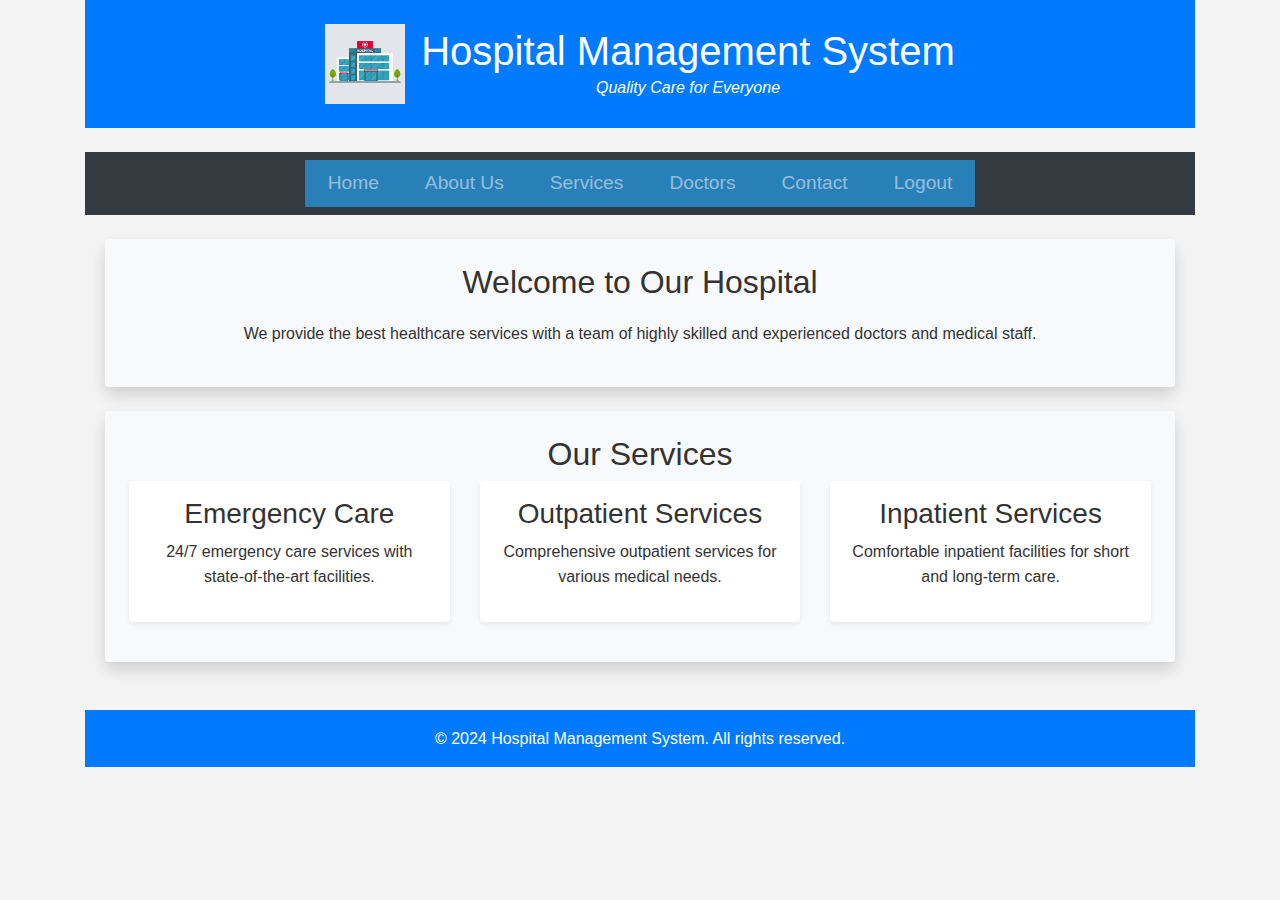
<file: index.html>
<!DOCTYPE html>
<html lang="en">
<head>
    <meta charset="UTF-8">
    <meta name="viewport" content="width=device-width, initial-scale=1.0">
    <title>Hospital Management System</title>
    <link href="https://stackpath.bootstrapcdn.com/bootstrap/4.5.2/css/bootstrap.min.css" rel="stylesheet">
    <link rel="stylesheet" href="styles.css">
</head>
<body>
    <div class="container">
        <header class="bg-primary text-white text-center py-4">
            <div class="d-flex justify-content-center align-items-center">
                <img src="download.jpg" alt="Hospital Logo" class="img-fluid mr-3" style="height: 80px;">
                <div>
                    <h1 class="mb-0">Hospital Management System</h1>
                    <p class="tagline font-italic mb-0">Quality Care for Everyone</p>
                </div>
            </div>
        </header>
        <nav class="navbar navbar-expand-md navbar-dark bg-dark mt-4">
            <ul class="navbar-nav mx-auto">
                <li class="nav-item"><a class="nav-link" href="index.html">Home</a></li>
                <li class="nav-item"><a class="nav-link" href="about.html">About Us</a></li>
                <li class="nav-item"><a class="nav-link" href="services.html">Services</a></li>
                <li class="nav-item"><a class="nav-link" href="doctors.html">Doctors</a></li>
                <li class="nav-item"><a class="nav-link" href="contact.html">Contact</a></li>
                <li class="nav-item"><a class="nav-link" href="login.html">Logout</a></li>
            </ul>
        </nav>
        <main class="py-4">
            <section class="intro bg-light p-4 rounded text-center mb-4 shadow">
                <h2>Welcome to Our Hospital</h2>
                <p>We provide the best healthcare services with a team of highly skilled and experienced doctors and medical staff.</p>
            </section>
            <section class="services bg-light p-4 rounded text-center shadow">
                <h2>Our Services</h2>
                <div class="row">
                    <div class="col-md-4 mb-3">
                        <div class="service bg-white p-3 rounded shadow-sm">
                            <h3>Emergency Care</h3>
                            <p>24/7 emergency care services with state-of-the-art facilities.</p>
                        </div>
                    </div>
                    <div class="col-md-4 mb-3">
                        <div class="service bg-white p-3 rounded shadow-sm">
                            <h3>Outpatient Services</h3>
                            <p>Comprehensive outpatient services for various medical needs.</p>
                        </div>
                    </div>
                    <div class="col-md-4 mb-3">
                        <div class="service bg-white p-3 rounded shadow-sm">
                            <h3>Inpatient Services</h3>
                            <p>Comfortable inpatient facilities for short and long-term care.</p>
                        </div>
                    </div>
                </div>
            </section>
        </main>
        <footer class="bg-primary text-white text-center py-3 mt-4">
            <p class="mb-0">&copy; 2024 Hospital Management System. All rights reserved.</p>
        </footer>
    </div>
    <script src="https://code.jquery.com/jquery-3.5.1.slim.min.js"></script>
    <script src="https://cdn.jsdelivr.net/npm/@popperjs/core@2.9.2/dist/umd/popper.min.js"></script>
    <script src="https://stackpath.bootstrapcdn.com/bootstrap/4.5.2/js/bootstrap.min.js"></script>
</body>
</html>
</file>
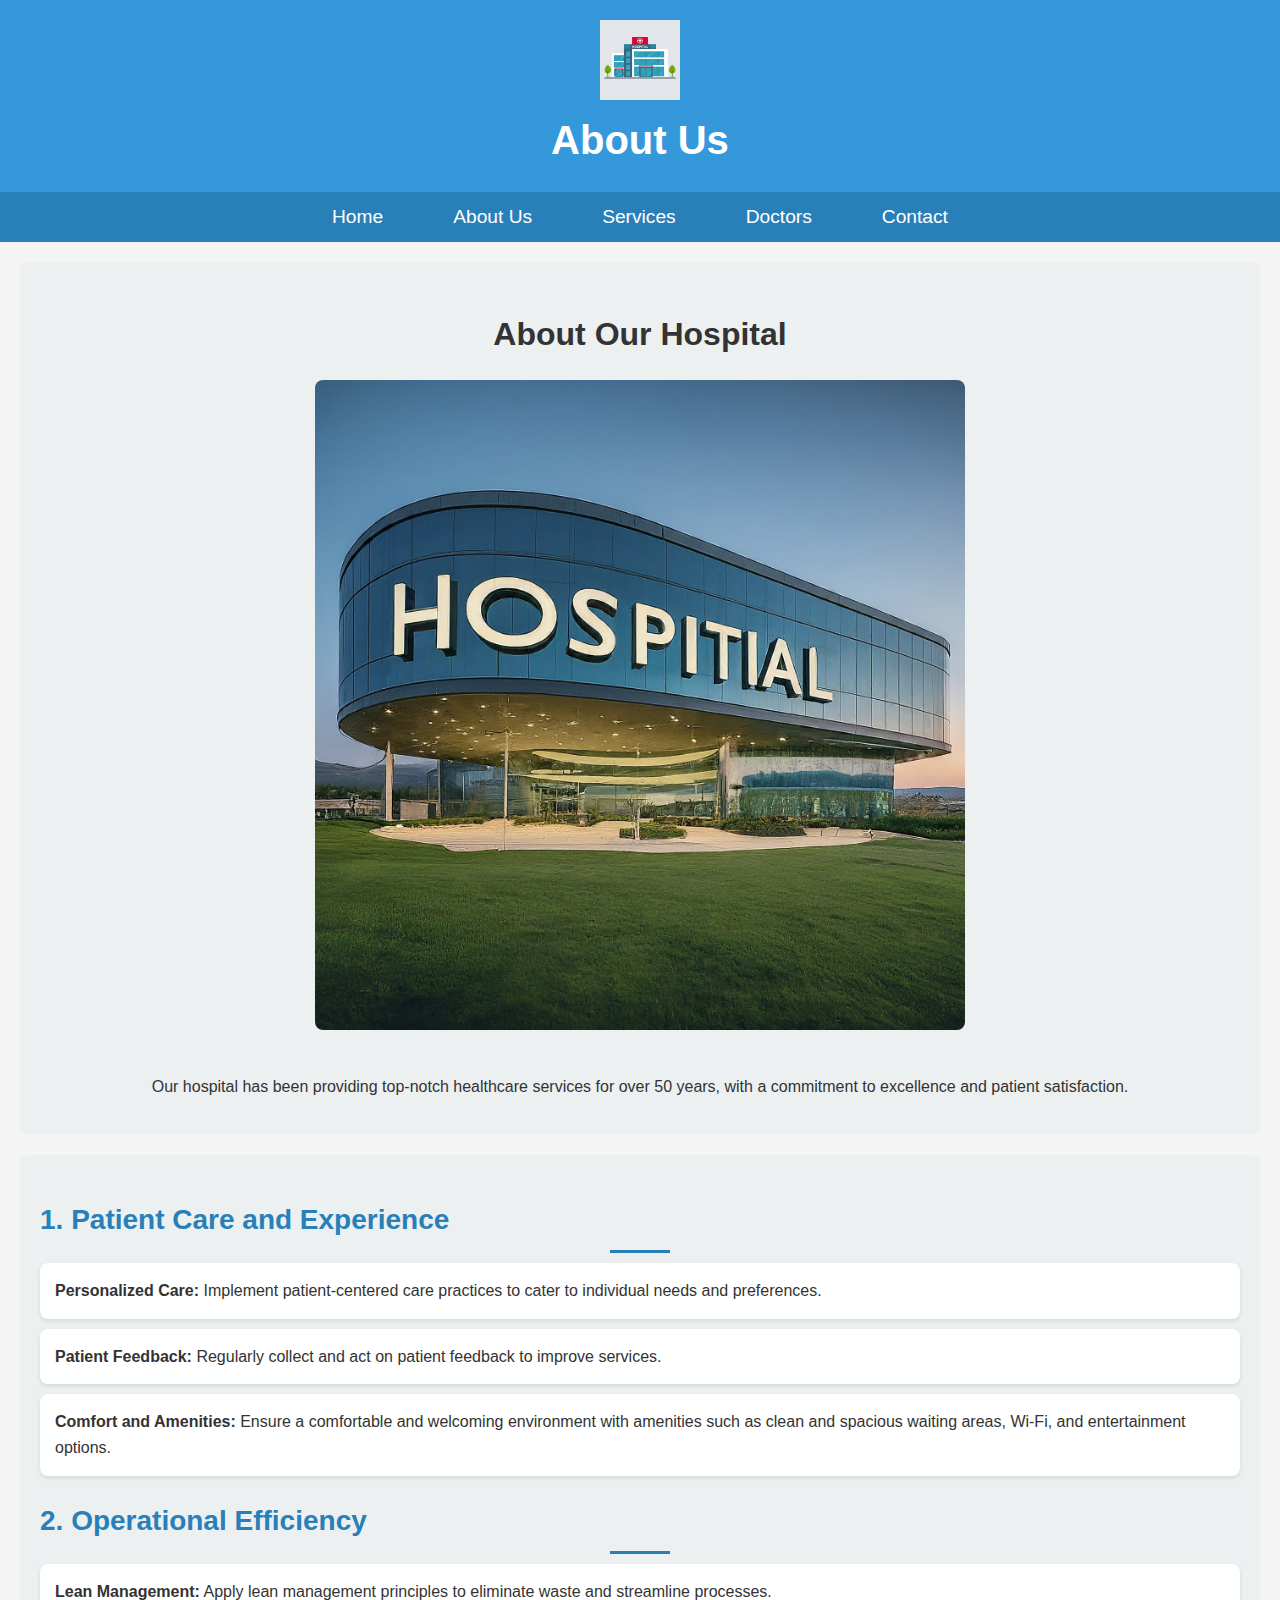
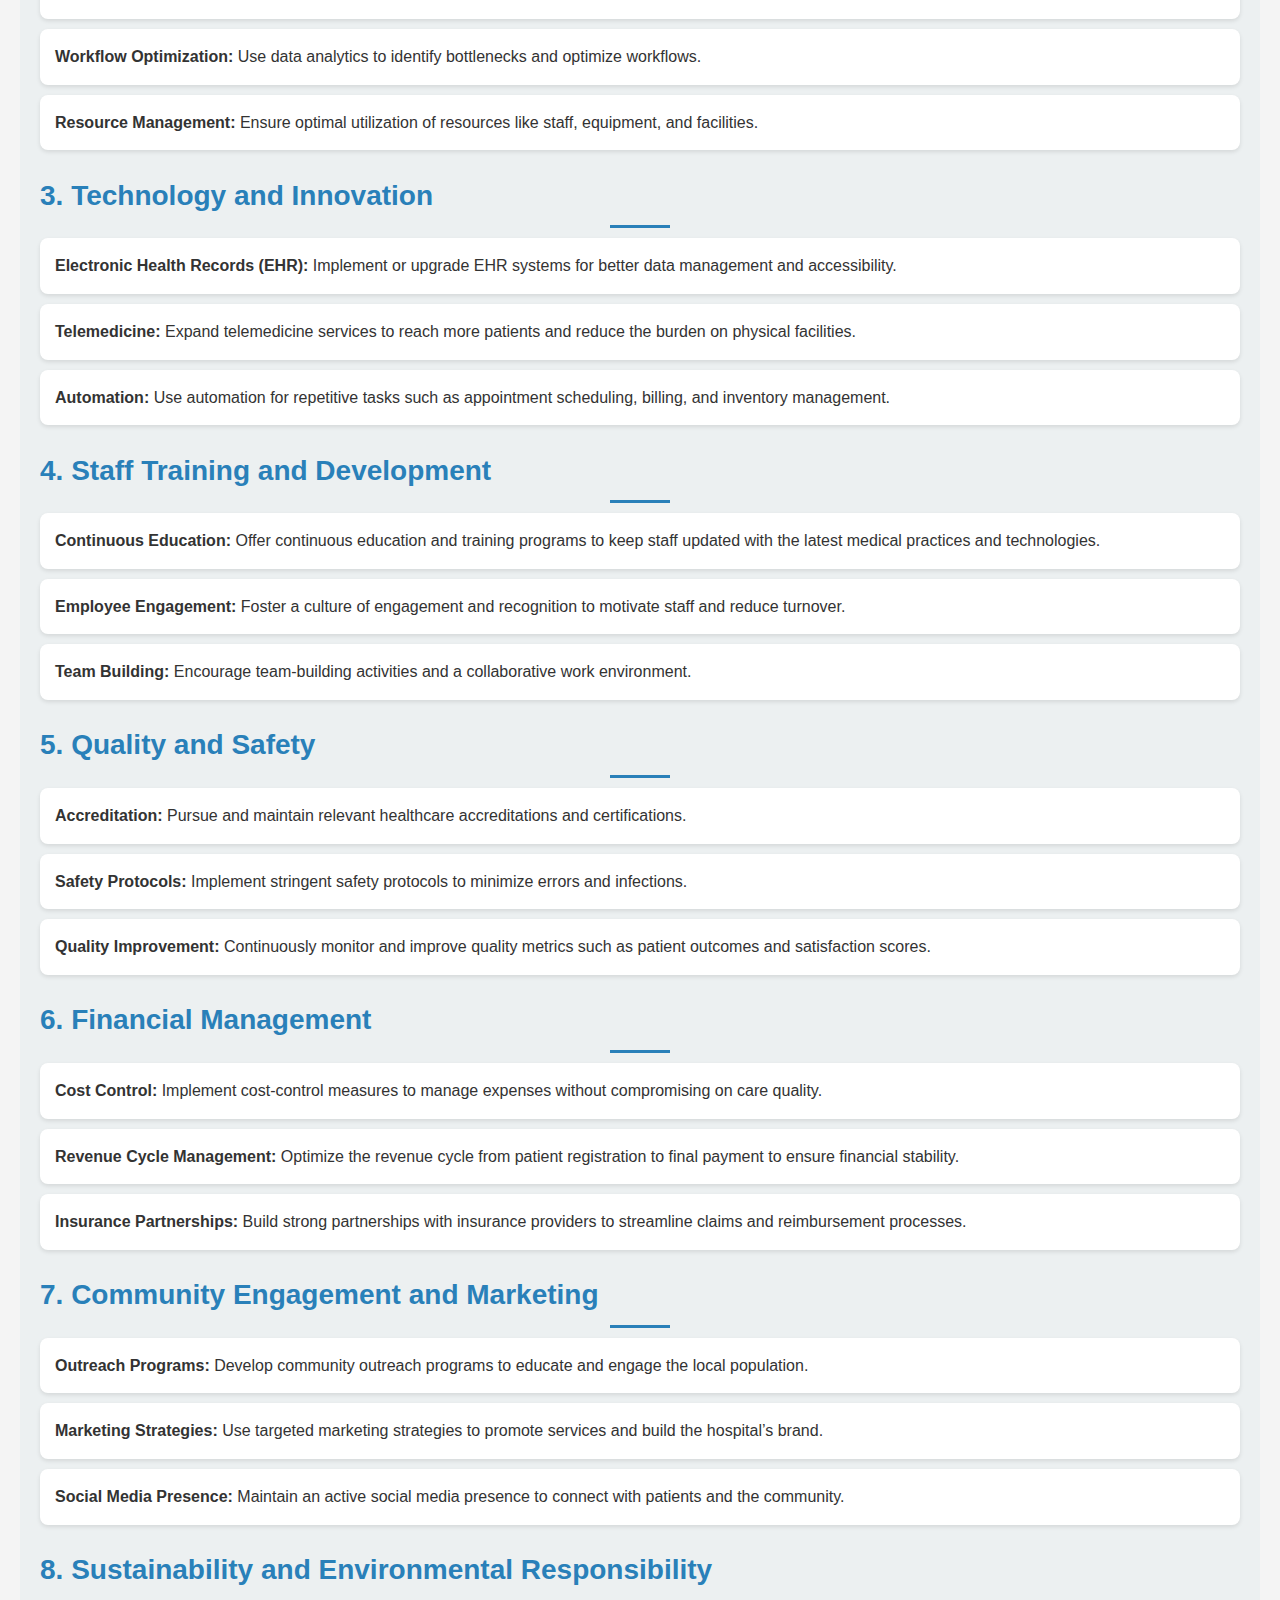
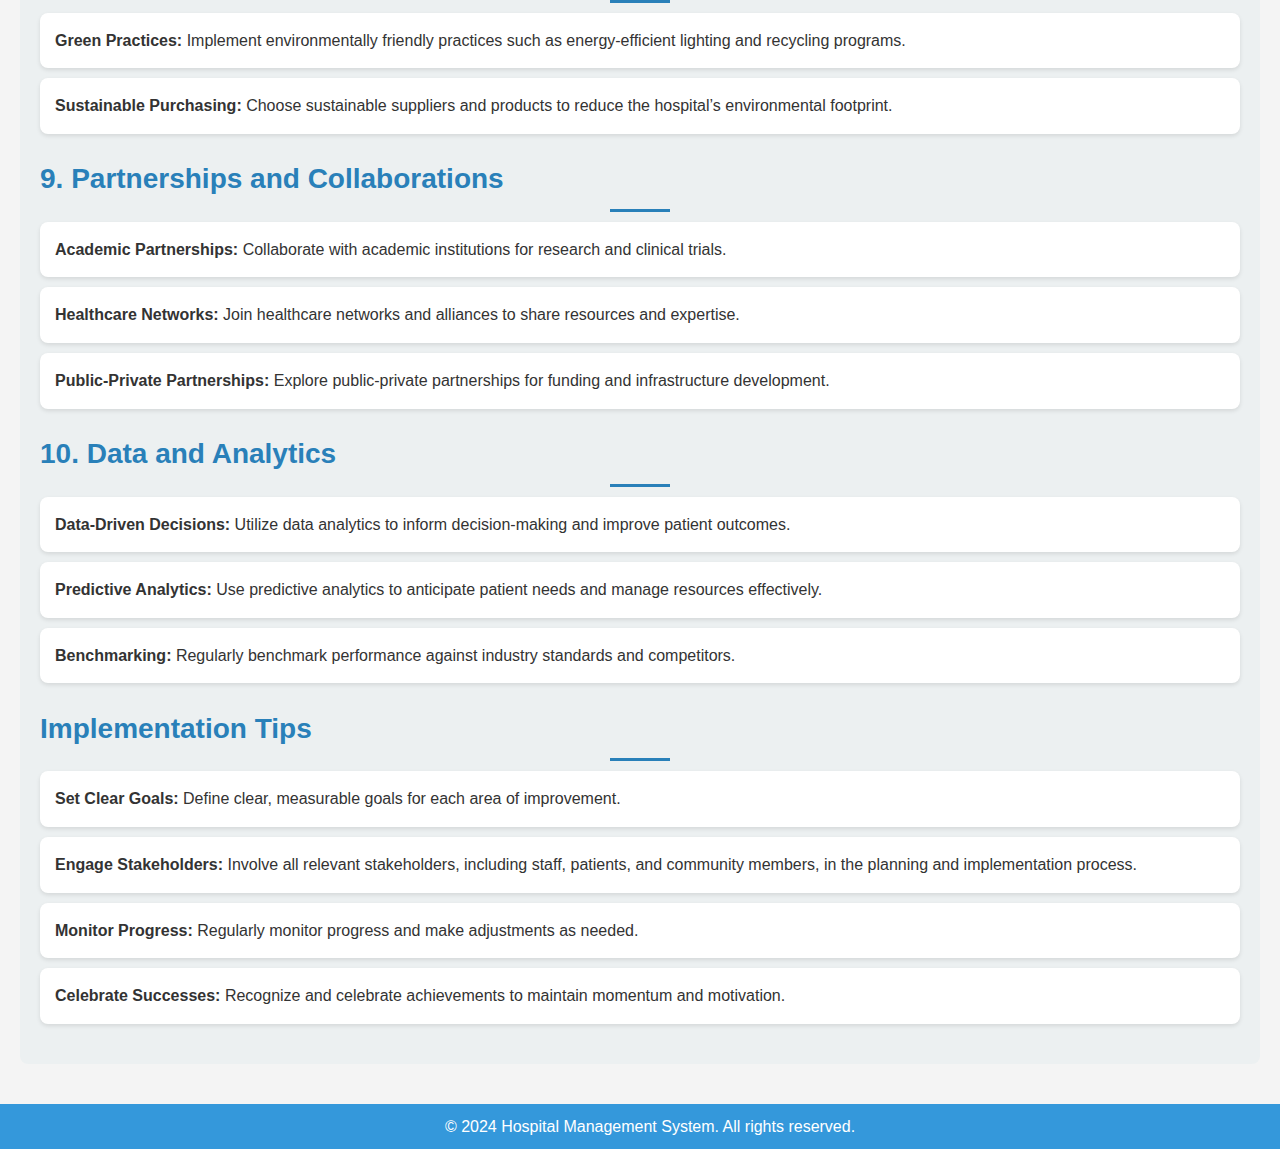
<file: about.html>
<!DOCTYPE html>
<html lang="en">
<head>
    <meta charset="UTF-8">
    <meta name="viewport" content="width=device-width, initial-scale=1.0">
    <title>About Us - Hospital Management System</title>
    <link rel="stylesheet" href="styles.css">
</head>
<body>
    <header>
        <div class="logo">
            <img src="download.jpg" alt="Hospital Logo">
        </div>
        <h1>About Us</h1>
    </header>
    <nav>
        <ul>
            <li><a href="index.html">Home</a></li>
            <li><a href="about.html">About Us</a></li>
            <li><a href="services.html">Services</a></li>
            <li><a href="doctors.html">Doctors</a></li>
            <li><a href="index.html#contact">Contact</a></li>
        </ul>
    </nav>
    <main>
        <section class="intro">
            <h2>About Our Hospital</h2>
            <img src="Hospital.jpg" alt="About Us" height="240" width="650">
            <p>Our hospital has been providing top-notch healthcare services for over 50 years, with a commitment to excellence and patient satisfaction.</p>
        </section>
        <section class="details">
            <div class="section">
                <h2>1. Patient Care and Experience</h2>
                <ul>
                    <li><strong>Personalized Care:</strong> Implement patient-centered care practices to cater to individual needs and preferences.</li>
                    <li><strong>Patient Feedback:</strong> Regularly collect and act on patient feedback to improve services.</li>
                    <li><strong>Comfort and Amenities:</strong> Ensure a comfortable and welcoming environment with amenities such as clean and spacious waiting areas, Wi-Fi, and entertainment options.</li>
                </ul>
            </div>
            <div class="section">
                <h2>2. Operational Efficiency</h2>
                <ul>
                    <li><strong>Lean Management:</strong> Apply lean management principles to eliminate waste and streamline processes.</li>
                    <li><strong>Workflow Optimization:</strong> Use data analytics to identify bottlenecks and optimize workflows.</li>
                    <li><strong>Resource Management:</strong> Ensure optimal utilization of resources like staff, equipment, and facilities.</li>
                </ul>
            </div>
            <div class="section">
                <h2>3. Technology and Innovation</h2>
                <ul>
                    <li><strong>Electronic Health Records (EHR):</strong> Implement or upgrade EHR systems for better data management and accessibility.</li>
                    <li><strong>Telemedicine:</strong> Expand telemedicine services to reach more patients and reduce the burden on physical facilities.</li>
                    <li><strong>Automation:</strong> Use automation for repetitive tasks such as appointment scheduling, billing, and inventory management.</li>
                </ul>
            </div>
            <div class="section">
                <h2>4. Staff Training and Development</h2>
                <ul>
                    <li><strong>Continuous Education:</strong> Offer continuous education and training programs to keep staff updated with the latest medical practices and technologies.</li>
                    <li><strong>Employee Engagement:</strong> Foster a culture of engagement and recognition to motivate staff and reduce turnover.</li>
                    <li><strong>Team Building:</strong> Encourage team-building activities and a collaborative work environment.</li>
                </ul>
            </div>
            <div class="section">
                <h2>5. Quality and Safety</h2>
                <ul>
                    <li><strong>Accreditation:</strong> Pursue and maintain relevant healthcare accreditations and certifications.</li>
                    <li><strong>Safety Protocols:</strong> Implement stringent safety protocols to minimize errors and infections.</li>
                    <li><strong>Quality Improvement:</strong> Continuously monitor and improve quality metrics such as patient outcomes and satisfaction scores.</li>
                </ul>
            </div>
            <div class="section">
                <h2>6. Financial Management</h2>
                <ul>
                    <li><strong>Cost Control:</strong> Implement cost-control measures to manage expenses without compromising on care quality.</li>
                    <li><strong>Revenue Cycle Management:</strong> Optimize the revenue cycle from patient registration to final payment to ensure financial stability.</li>
                    <li><strong>Insurance Partnerships:</strong> Build strong partnerships with insurance providers to streamline claims and reimbursement processes.</li>
                </ul>
            </div>
            <div class="section">
                <h2>7. Community Engagement and Marketing</h2>
                <ul>
                    <li><strong>Outreach Programs:</strong> Develop community outreach programs to educate and engage the local population.</li>
                    <li><strong>Marketing Strategies:</strong> Use targeted marketing strategies to promote services and build the hospital’s brand.</li>
                    <li><strong>Social Media Presence:</strong> Maintain an active social media presence to connect with patients and the community.</li>
                </ul>
            </div>
            <div class="section">
                <h2>8. Sustainability and Environmental Responsibility</h2>
                <ul>
                    <li><strong>Green Practices:</strong> Implement environmentally friendly practices such as energy-efficient lighting and recycling programs.</li>
                    <li><strong>Sustainable Purchasing:</strong> Choose sustainable suppliers and products to reduce the hospital’s environmental footprint.</li>
                </ul>
            </div>
            <div class="section">
                <h2>9. Partnerships and Collaborations</h2>
                <ul>
                    <li><strong>Academic Partnerships:</strong> Collaborate with academic institutions for research and clinical trials.</li>
                    <li><strong>Healthcare Networks:</strong> Join healthcare networks and alliances to share resources and expertise.</li>
                    <li><strong>Public-Private Partnerships:</strong> Explore public-private partnerships for funding and infrastructure development.</li>
                </ul>
            </div>
            <div class="section">
                <h2>10. Data and Analytics</h2>
                <ul>
                    <li><strong>Data-Driven Decisions:</strong> Utilize data analytics to inform decision-making and improve patient outcomes.</li>
                    <li><strong>Predictive Analytics:</strong> Use predictive analytics to anticipate patient needs and manage resources effectively.</li>
                    <li><strong>Benchmarking:</strong> Regularly benchmark performance against industry standards and competitors.</li>
                </ul>
            </div>
            <div class="section">
                <h2>Implementation Tips</h2>
                <ul>
                    <li><strong>Set Clear Goals:</strong> Define clear, measurable goals for each area of improvement.</li>
                    <li><strong>Engage Stakeholders:</strong> Involve all relevant stakeholders, including staff, patients, and community members, in the planning and implementation process.</li>
                    <li><strong>Monitor Progress:</strong> Regularly monitor progress and make adjustments as needed.</li>
                    <li><strong>Celebrate Successes:</strong> Recognize and celebrate achievements to maintain momentum and motivation.</li>
                </ul>
            </div>
        </section>
    </main>
    <footer>
        <p>&copy; 2024 Hospital Management System. All rights reserved.</p>
    </footer>
    <button id="back-to-top" title="Back to Top">Top</button>
    <script>
        // Show or hide the button when scrolling
        window.onscroll = function() {
            scrollFunction();
        };

        function scrollFunction() {
            const button = document.getElementById("back-to-top");
            if (document.body.scrollTop > 20 || document.documentElement.scrollTop > 20) {
                button.style.display = "block";
            } else {
                button.style.display = "none";
            }
        }

        // Scroll to the top of the page when the button is clicked
        document.getElementById("back-to-top").onclick = function() {
            window.scrollTo({ top: 0, behavior: 'smooth' });
        };
    </script>
</body>
</html>
</file>
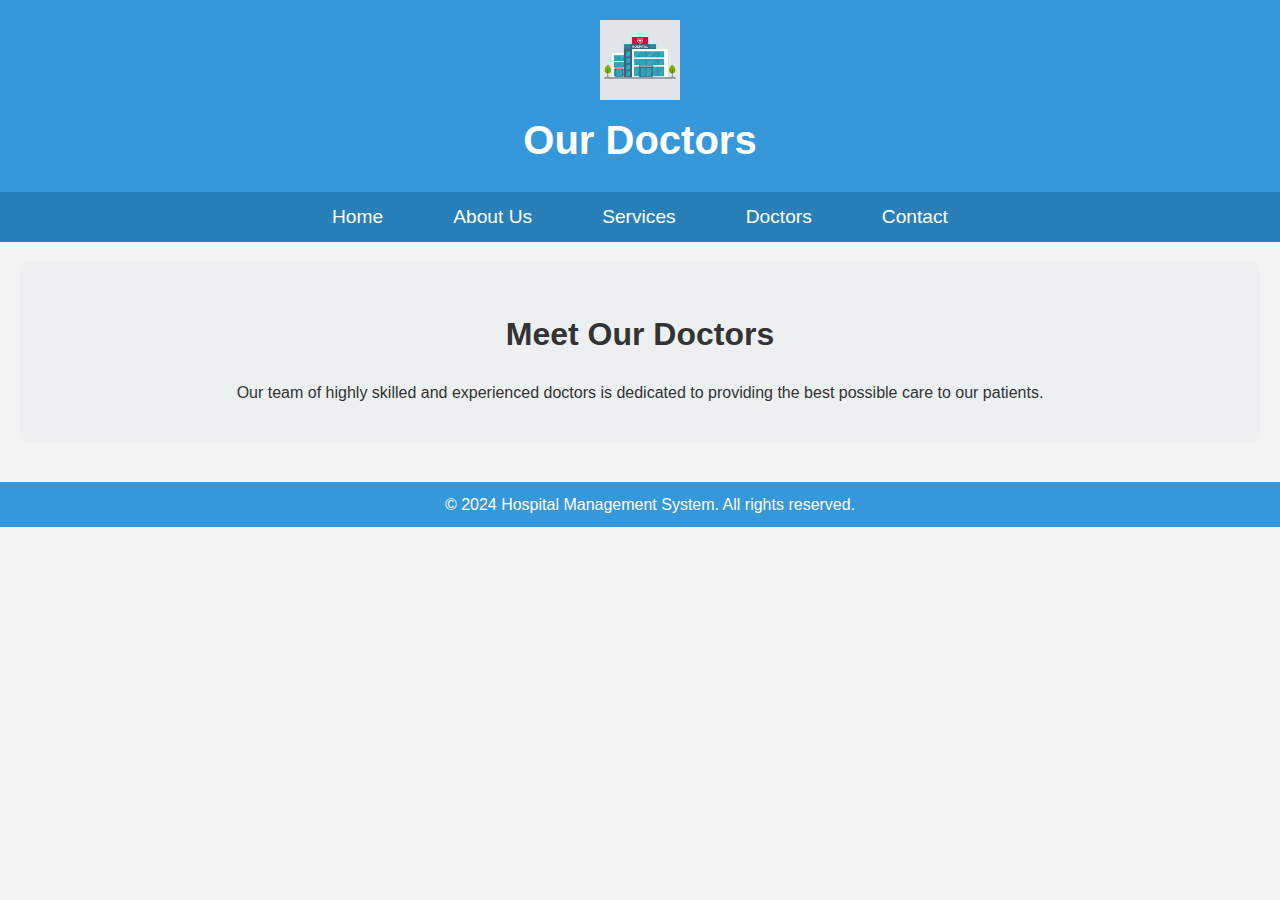
<file: doctors.html>
<!DOCTYPE html>
<html lang="en">
<head>
    <meta charset="UTF-8">
    <meta name="viewport" content="width=device-width, initial-scale=1.0">
    <title>Doctors - Hospital Management System</title>
    <link rel="stylesheet" href="styles.css">
</head>
<body>
    <header>
        <div class="logo">
            <img src="download.jpg" alt="Hospital Logo">
        </div>
        <h1>Our Doctors</h1>
    </header>
    <nav>
        <ul>
            <li><a href="index.html">Home</a></li>
            <li><a href="about.html">About Us</a></li>
            <li><a href="services.html">Services</a></li>
            <li><a href="doctors.html">Doctors</a></li>
            <li><a href="index.html#contact">Contact</a></li>
        </ul>
    </nav>
    <main>
        <section class="intro">
            <h2>Meet Our Doctors</h2>
            <p>Our team of highly skilled and experienced doctors is dedicated to providing the best possible care to our patients.</p>
        </section>
    </main>
    <footer>
        <p>&copy; 2024 Hospital Management System. All rights reserved.</p>
    </footer>
</body>
</html>
</file>
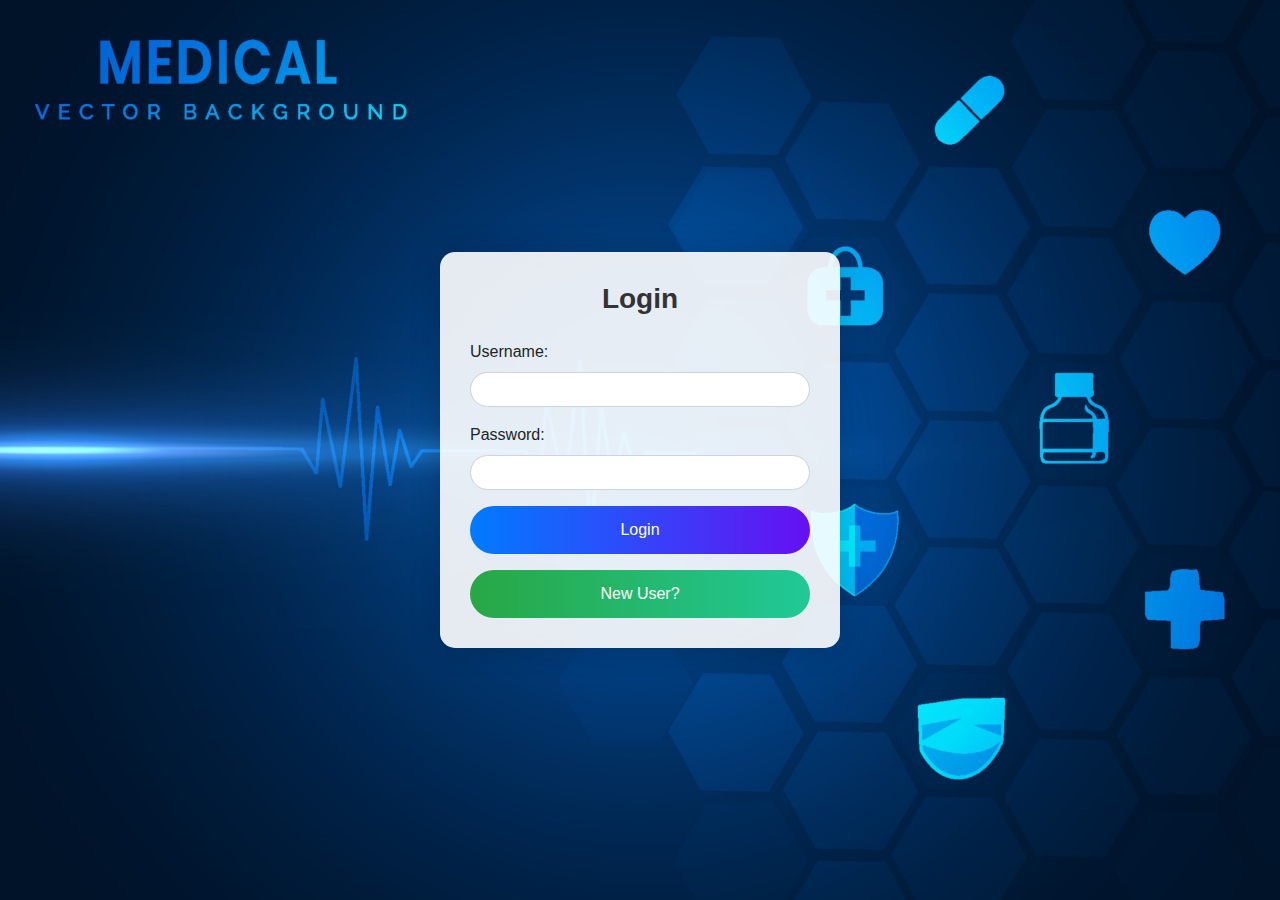
<file: login.html>
<!DOCTYPE html>
<html lang="en">
<head>
    <meta charset="UTF-8">
    <meta name="viewport" content="width=device-width, initial-scale=1.0">
    <title>Login - Hospital Management System</title>
    <link href="https://stackpath.bootstrapcdn.com/bootstrap/4.5.2/css/bootstrap.min.css" rel="stylesheet">
    <link rel="stylesheet" href="style.css"> <!-- Link to the external CSS file -->
</head>
<body>
    <div class="container">
        <!-- Login Form -->
        <div id="loginForm">
            <h2 class="title">Login</h2>
            <form id="loginFormElement">
                <div class="form-group">
                    <label for="loginUsername">Username:</label>
                    <input type="text" id="loginUsername" name="username" class="form-control" required>
                </div>
                <div class="form-group">
                    <label for="loginPassword">Password:</label>
                    <input type="password" id="loginPassword" name="password" class="form-control" required>
                </div>
                <button type="submit" class="btn btn-primary btn-block">Login</button>
                <p id="login-error-message" class="text-danger text-center"></p>
                <a href="registration.html" class="btn btn-secondary btn-block">New User?</a>
            </form>
        </div>
    </div>

    <script>
        document.getElementById('loginFormElement').addEventListener('submit', function(event) {
            event.preventDefault();
            var username = document.getElementById('loginUsername').value;
            var password = document.getElementById('loginPassword').value;
            var errorMessage = document.getElementById('login-error-message');

            // Simple hardcoded credentials check for demo
            if (username === 'Hospital' && password === 'admin') {
                // Redirect to the home page
                window.location.href = 'index.html';
            } else {
                errorMessage.textContent = 'Invalid username or password. Please try again.';
            }
        });
    </script>
</body>
</html>
</file>
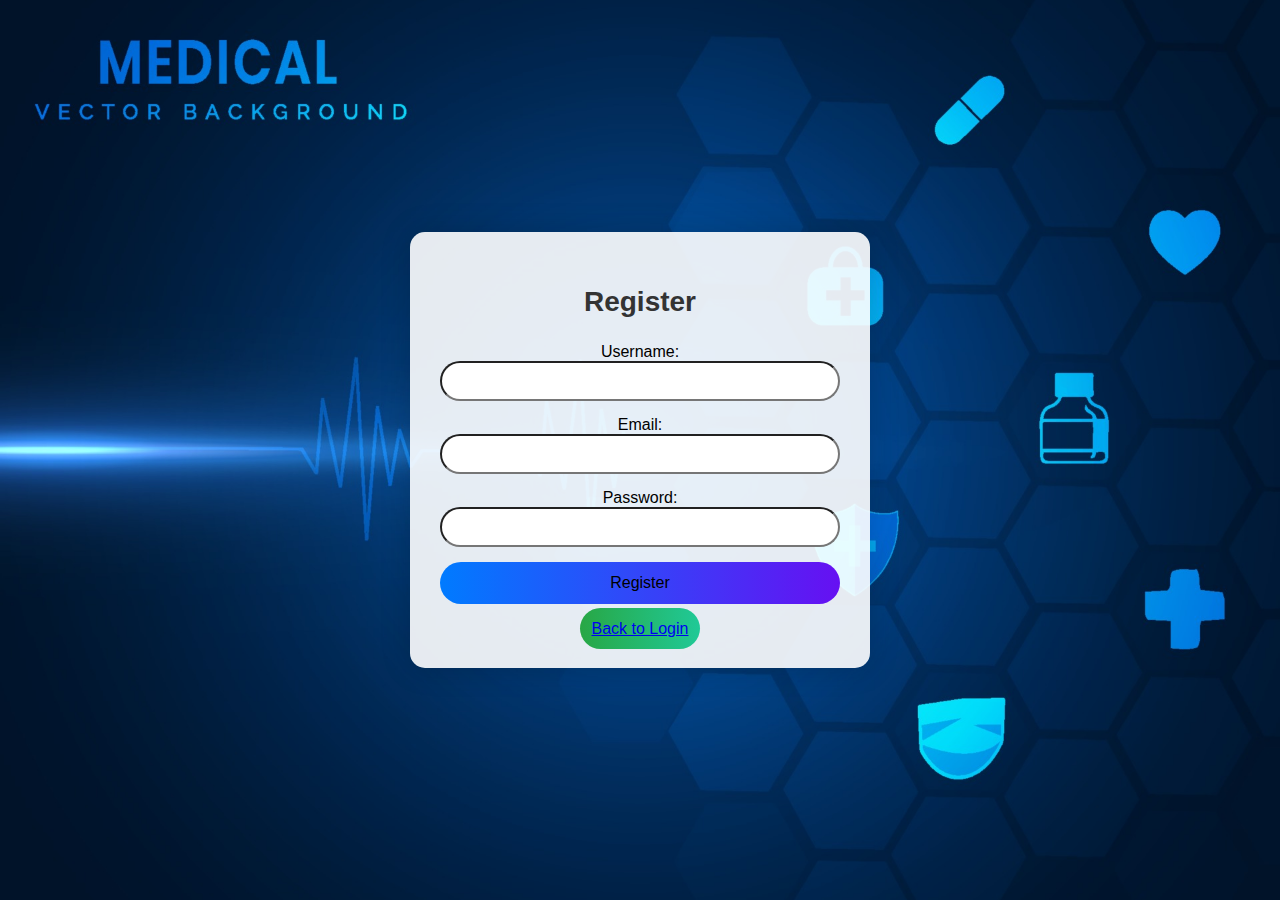
<file: registration.html>
<!DOCTYPE html>
<html lang="en">
<head>
    <meta charset="UTF-8">
    <meta name="viewport" content="width=device-width, initial-scale=1.0">
    <title>Registration - Hospital Management System</title>
    <link rel="stylesheet" href="regstyles.css"> <!-- Link to external CSS file -->
</head>
<body>
    <div class="container">
        <h2 class="title">Register</h2>
        <form id="registrationForm">
            <div class="form-group">
                <label for="username">Username:</label>
                <input type="text" id="username" name="username" class="form-control" required>
            </div>
            <div class="form-group">
                <label for="email">Email:</label>
                <input type="email" id="email" name="email" class="form-control" required>
            </div>
            <div class="form-group">
                <label for="password">Password:</label>
                <input type="password" id="password" name="password" class="form-control" required>
            </div>
            <button type="submit" class="btn btn-primary btn-block">Register</button>
            <p id="register-error-message" class="text-danger text-center"></p>
            <a href="login.html" class="btn btn-secondary btn-block">Back to Login</a>
        </form>
    </div>

    <script src="scripts.js"></script>
</body>
</html>
</file>
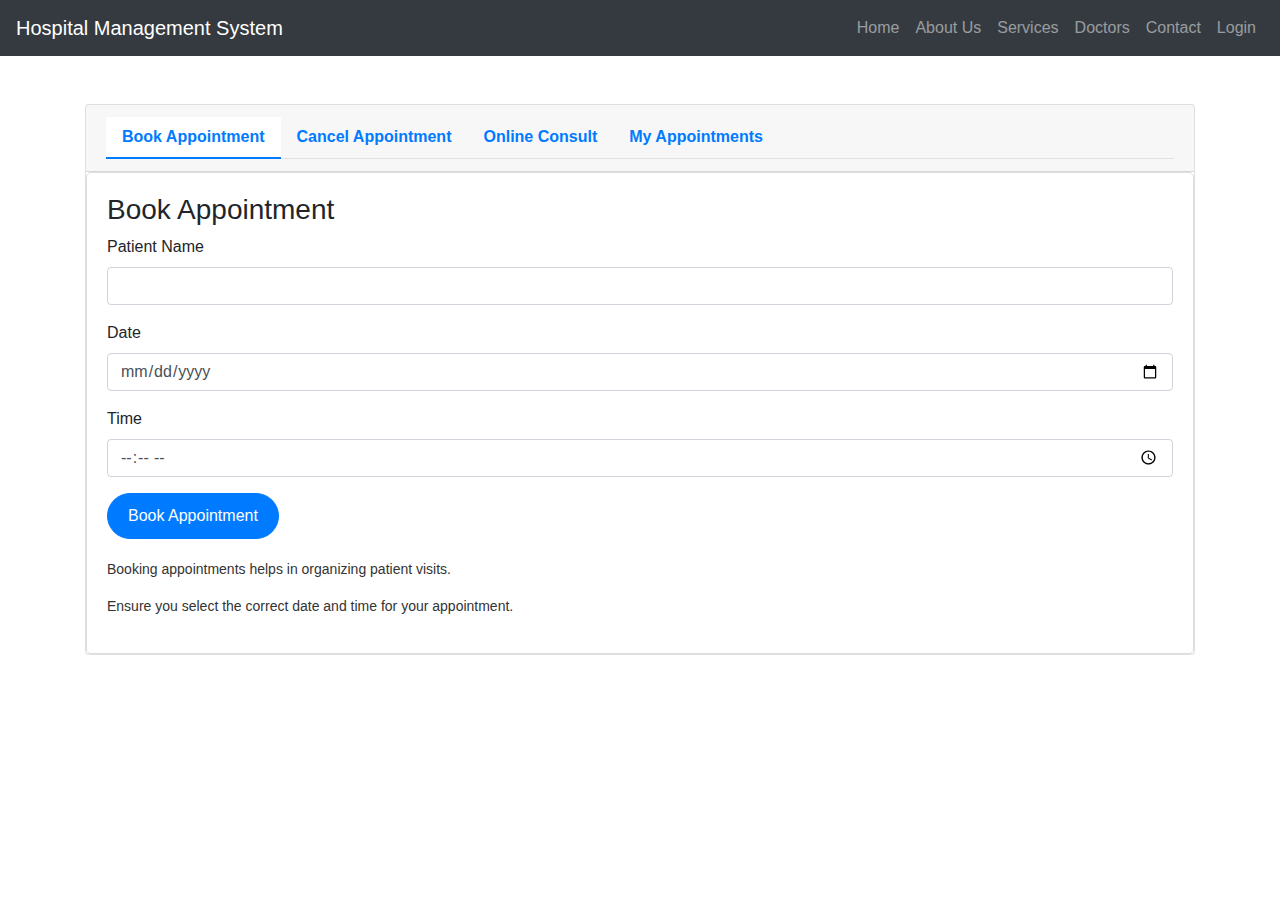
<file: services.html>
<!DOCTYPE html>
<html lang="en">
<head>
    <meta charset="UTF-8">
    <meta name="viewport" content="width=device-width, initial-scale=1.0">
    <title>Services - Hospital Management System</title>
    <!-- Bootstrap CSS -->
    <link href="https://maxcdn.bootstrapcdn.com/bootstrap/4.5.2/css/bootstrap.min.css" rel="stylesheet">
    <style>
        body {
            font-family: 'Segoe UI', Tahoma, Geneva, Verdana, sans-serif;
            padding-top: 56px; /* Adjust based on the height of the navbar */
        }

        .nav-tabs .nav-link {
            border: none;
            border-radius: 0;
            font-size: 16px;
            font-weight: bold;
        }

        .nav-tabs .nav-link.active {
            color: #007bff;
            border-bottom: 2px solid #007bff;
        }

        .tab-content {
            padding: 20px;
            border: 1px solid #ddd;
            border-radius: 5px;
            background-color: #fff;
        }

        .btn-primary {
            border-radius: 50px;
            padding: 10px 20px;
        }

        /* Additional styling for elements in the page */
        .service-info {
            margin-top: 20px;
            font-size: 14px;
            color: #333;
        }
    </style>
    <!-- jQuery -->
    <script src="https://code.jquery.com/jquery-3.5.1.min.js"></script>
    <!-- Bootstrap JS -->
    <script src="https://cdn.jsdelivr.net/npm/@popperjs/core@2.9.2/dist/umd/popper.min.js"></script>
    <script src="https://maxcdn.bootstrapcdn.com/bootstrap/4.5.2/js/bootstrap.min.js"></script>
    <!-- Custom JS -->
    <script src="app.js"></script>
</head>
<body>
    <!-- Navigation bar -->
    <nav class="navbar navbar-expand-md navbar-dark bg-dark fixed-top">
        <a class="navbar-brand" href="index.html">Hospital Management System</a>
        <button class="navbar-toggler" type="button" data-toggle="collapse" data-target="#navbarNav" aria-controls="navbarNav" aria-expanded="false" aria-label="Toggle navigation">
            <span class="navbar-toggler-icon"></span>
        </button>
        <div class="collapse navbar-collapse" id="navbarNav">
            <ul class="navbar-nav ml-auto">
                <li class="nav-item"><a class="nav-link" href="index.html">Home</a></li>
                <li class="nav-item"><a class="nav-link" href="about.html">About Us</a></li>
                <li class="nav-item"><a class="nav-link" href="services.html">Services</a></li>
                <li class="nav-item"><a class="nav-link" href="doctors.html">Doctors</a></li>
                <li class="nav-item"><a class="nav-link" href="contact.html">Contact</a></li>
                <li class="nav-item"><a class="nav-link" href="login.html">Login</a></li>
            </ul>
        </div>
    </nav>

    <div class="container mt-5">
        <div class="row">
            <div class="col-md-12">
                <div class="card">
                    <div class="card-header">
                        <ul class="nav nav-tabs">
                            <li class="nav-item">
                                <a class="nav-link active" id="book-tab" data-toggle="tab" href="#book-appointment">Book Appointment</a>
                            </li>
                            <li class="nav-item">
                                <a class="nav-link" id="cancel-tab" data-toggle="tab" href="#cancel-appointment">Cancel Appointment</a>
                            </li>
                            <li class="nav-item">
                                <a class="nav-link" id="consult-tab" data-toggle="tab" href="#online-consult">Online Consult</a>
                            </li>
                            <li class="nav-item">
                                <a class="nav-link" id="appointments-tab" data-toggle="tab" href="#my-appointments">My Appointments</a>
                            </li>
                        </ul>
                    </div>
                    <div class="card-body tab-content">
                        <div class="tab-pane fade show active" id="book-appointment">
                            <h3>Book Appointment</h3>
                            <form>
                                <div class="form-group">
                                    <label for="patientName">Patient Name</label>
                                    <input type="text" class="form-control" id="patientName" required>
                                </div>
                                <div class="form-group">
                                    <label for="appointmentDate">Date</label>
                                    <input type="date" class="form-control" id="appointmentDate" required>
                                </div>
                                <div class="form-group">
                                    <label for="appointmentTime">Time</label>
                                    <input type="time" class="form-control" id="appointmentTime" required>
                                </div>
                                <button type="submit" class="btn btn-primary">Book Appointment</button>
                            </form>
                            <div class="service-info">
                                <p class="info">Booking appointments helps in organizing patient visits.</p>
                                <p class="info">Ensure you select the correct date and time for your appointment.</p>
                            </div>
                        </div>
                        <div class="tab-pane fade" id="cancel-appointment">
                            <h3>Cancel Appointment</h3>
                            <form>
                                <div class="form-group">
                                    <label for="cancelID">Appointment ID</label>
                                    <input type="text" class="form-control" id="cancelID" required>
                                </div>
                                <button type="submit" class="btn btn-primary">Cancel Appointment</button>
                            </form>
                            <div class="service-info">
                                <p class="info">Enter the Appointment ID to cancel an existing appointment.</p>
                                <p class="info">Cancellation should be done at least 24 hours before the appointment time.</p>
                            </div>
                        </div>
                        <div class="tab-pane fade" id="online-consult">
                            <h3>Online Consult</h3>
                            <form>
                                <div class="form-group">
                                    <label for="consultName">Name</label>
                                    <input type="text" class="form-control" id="consultName" required>
                                </div>
                                <div class="form-group">
                                    <label for="consultEmail">Email</label>
                                    <input type="email" class="form-control" id="consultEmail" required>
                                </div>
                                <div class="form-group">
                                    <label for="consultMessage">Message</label>
                                    <textarea class="form-control" id="consultMessage" rows="4" required></textarea>
                                </div>
                                <button type="submit" class="btn btn-primary">Request Consultation</button>
                            </form>
                            <div class="service-info">
                                <p class="info">Fill out the form to request an online consultation with a specialist.</p>
                                <p class="info">You will receive a response via email.</p>
                            </div>
                        </div>
                        <div class="tab-pane fade" id="my-appointments">
                            <h3>My Appointments</h3>
                            <p>Details of your appointments will be displayed here.</p>
                            <!-- Placeholder for appointment details -->
                            <div class="service-info">
                                <p class="info">Here you can view your upcoming and past appointments.</p>
                                <p class="info">Check this section to stay updated with your schedule.</p>
                            </div>
                        </div>
                    </div>
                </div>
            </div>
        </div>
    </div>

    <!-- jQuery, Popper.js, and Bootstrap JS -->
    <script src="https://code.jquery.com/jquery-3.5.1.min.js"></script>
    <script src="https://cdn.jsdelivr.net/npm/@popperjs/core@2.9.2/dist/umd/popper.min.js"></script>
    <script src="https://maxcdn.bootstrapcdn.com/bootstrap/4.5.2/js/bootstrap.min.js"></script>
    <!-- Custom JS -->
    <script src="app.js"></script>
</body>
</html>
</file>
<file: styles.css>
/* General Styles */
body {
    font-family: 'Arial', sans-serif;
    margin: 0;
    padding: 0;
    background-color: #f4f4f4;
    color: #333;
    line-height: 1.6;
}

/* Header Styles */
header {
    background: #3498db;
    color: white;
    padding: 20px 0;
    text-align: center;
    position: relative;
    animation: fadeIn 2s ease-in-out;
}

.logo img {
    height: 80px;
}

header h1 {
    margin: 0;
    font-size: 2.5em;
}

/* Navigation Styles */
nav ul {
    list-style-type: none;
    padding: 0;
    display: flex;
    justify-content: center;
    background: #2980b9;
    margin: 0;
}

nav ul li {
    margin: 0 15px;
}

nav ul li a {
    text-decoration: none;
    color: white;
    font-size: 1.2em;
    padding: 10px 20px;
    display: block;
    transition: background-color 0.3s ease;
}

nav ul li a:hover {
    background-color: #1abc9c;
    border-radius: 4px;
}

/* Main Content Styles */
main {
    padding: 20px;
}

.intro, .details {
    background: #ecf0f1;
    padding: 20px;
    border-radius: 8px;
    text-align: center;
    margin-bottom: 20px;
    animation: slideIn 1s ease-in-out;
}

.intro img {
    max-width: 100%;
    height: auto;
    border-radius: 8px;
    margin-bottom: 20px;
}

.intro h2, .details h2 {
    font-size: 2em;
    margin-bottom: 20px;
    position: relative;
}

.details .section {
    margin-bottom: 20px;
    text-align: left;
}

.details h2::before {
    content: '';
    position: absolute;
    left: 50%;
    bottom: -10px;
    width: 60px;
    height: 3px;
    background: #2980b9;
    transform: translateX(-50%);
}

.section h2 {
    font-size: 1.75em;
    color: #2980b9;
}

.section ul {
    list-style-type: none;
    padding: 0;
}

.section ul li {
    background: #fff;
    margin: 10px 0;
    padding: 15px;
    border-radius: 8px;
    box-shadow: 0 2px 4px rgba(0, 0, 0, 0.1);
    transition: transform 0.3s ease;
}

.section ul li:hover {
    transform: scale(1.05);
}

/* Footer Styles */
footer {
    background: #3498db;
    color: white;
    text-align: center;
    padding: 10px;
    position: relative;
    width: 100%;
}

footer p {
    margin: 0;
}

/* Back to Top Button Styles */
#back-to-top {
    display: none;
    position: fixed;
    bottom: 40px;
    right: 40px;
    background: #2980b9;
    color: white;
    border: none;
    padding: 10px 20px;
    border-radius: 5px;
    cursor: pointer;
    font-size: 1em;
    transition: background-color 0.3s ease;
}

#back-to-top:hover {
    background: #1abc9c;
}

/* Animation Keyframes */
@keyframes fadeIn {
    from {
        opacity: 0;
    }
    to {
        opacity: 1;
    }
}

@keyframes slideIn {
    from {
        transform: translateX(-100%);
    }
    to {
        transform: translateX(0);
    }
}
</file>
<file: style.css>
body {
    background: url('bgimg.jpg') no-repeat center center fixed;
    background-size: cover;
    font-family: 'Segoe UI', Tahoma, Geneva, Verdana, sans-serif;
    display: flex;
    justify-content: center;
    align-items: center;
    height: 100vh;
    margin: 0;
}

.container {
    background-color: rgba(255, 255, 255, 0.9);
    padding: 30px;
    border-radius: 15px;
    box-shadow: 0px 0px 30px rgba(0, 0, 0, 0.2);
    animation: fadeIn 1s ease-in-out;
    width: 100%;
    max-width: 400px;
}

.title {
    font-size: 28px;
    font-weight: bold;
    margin-bottom: 25px;
    color: #333;
    text-align: center;
}

.form-control {
    border-radius: 50px;
    padding: 15px;
    font-size: 14px;
    transition: all 0.3s ease;
}

.form-control:focus {
    box-shadow: 0px 0px 10px rgba(0, 123, 255, 0.5);
    border-color: #007bff;
}

.btn-primary {
    border-radius: 50px;
    padding: 12px;
    font-size: 16px;
    background: linear-gradient(to right, #007bff, #6610f2);
    border: none;
    transition: background 0.5s ease;
}

.btn-primary:hover {
    background: linear-gradient(to right, #6610f2, #007bff);
    transform: translateY(-3px);
    box-shadow: 0px 5px 15px rgba(0, 123, 255, 0.3);
}

.btn-secondary {
    border-radius: 50px;
    padding: 12px;
    font-size: 16px;
    background: linear-gradient(to right, #28a745, #20c997);
    margin-top: 10px;
    border: none;
    transition: background 0.5s ease;
}

.btn-secondary:hover {
    background: linear-gradient(to right, #20c997, #28a745);
    transform: translateY(-3px);
    box-shadow: 0px 5px 15px rgba(40, 167, 69, 0.3);
}

#error-message {
    margin-top: 15px;
    font-size: 14px;
}

@keyframes fadeIn {
    from {
        opacity: 0;
        transform: scale(0.9);
    }
    to {
        opacity: 1;
        transform: scale(1);
    }
}

@keyframes slideUp {
    from {
        transform: translateY(20px);
        opacity: 0;
    }
    to {
        transform: translateY(0);
        opacity: 1;
    }
}

.form-group {
    animation: slideUp 0.5s ease-in-out;
}

.btn-primary, .btn-secondary {
    animation: slideUp 0.8s ease-in-out;
}

#registrationForm {
    display: none;
}
</file>
<file: regstyles.css>
body {
    background: url('bgimg.jpg') no-repeat center center fixed;
    background-size: cover;
    font-family: 'Segoe UI', Tahoma, Geneva, Verdana, sans-serif;
    display: flex;
    justify-content: center;
    align-items: center;
    height: 100vh;
    margin: 0;
}

.container {
    background-color: rgba(255, 255, 255, 0.9);
    padding: 30px;
    border-radius: 15px;
    box-shadow: 0px 0px 30px rgba(0, 0, 0, 0.2);
    width: 100%;
    max-width: 400px;
    text-align: center; /* Center-align text and buttons */
}

.title {
    font-size: 28px;
    font-weight: bold;
    margin-bottom: 25px;
    color: #333;
}

.form-group {
    margin-bottom: 15px;
}

.form-control {
    border-radius: 50px;
    padding: 10px;
    font-size: 14px;
    transition: all 0.3s ease;
    width: calc(100% - 24px); /* Adjust width for padding */
    margin: 0 auto; /* Center the input fields */
}

.form-control:focus {
    box-shadow: 0px 0px 10px rgba(0, 123, 255, 0.5);
    border-color: #007bff;
}

.btn-primary, .btn-secondary {
    border-radius: 50px;
    padding: 12px;
    font-size: 16px;
    background: linear-gradient(to right, #007bff, #6610f2);
    border: none;
    transition: background 0.5s ease;
    width: 100%; /* Full-width buttons */
}

.btn-primary:hover {
    background: linear-gradient(to right, #6610f2, #007bff);
    transform: translateY(-3px);
    box-shadow: 0px 5px 15px rgba(0, 123, 255, 0.3);
}

.btn-secondary {
    background: linear-gradient(to right, #28a745, #20c997);
    margin-top: 10px;
}

.btn-secondary:hover {
    background: linear-gradient(to right, #20c997, #28a745);
    transform: translateY(-3px);
    box-shadow: 0px 5px 15px rgba(40, 167, 69, 0.3);
}

.text-danger {
    color: #dc3545;
}
</file>
